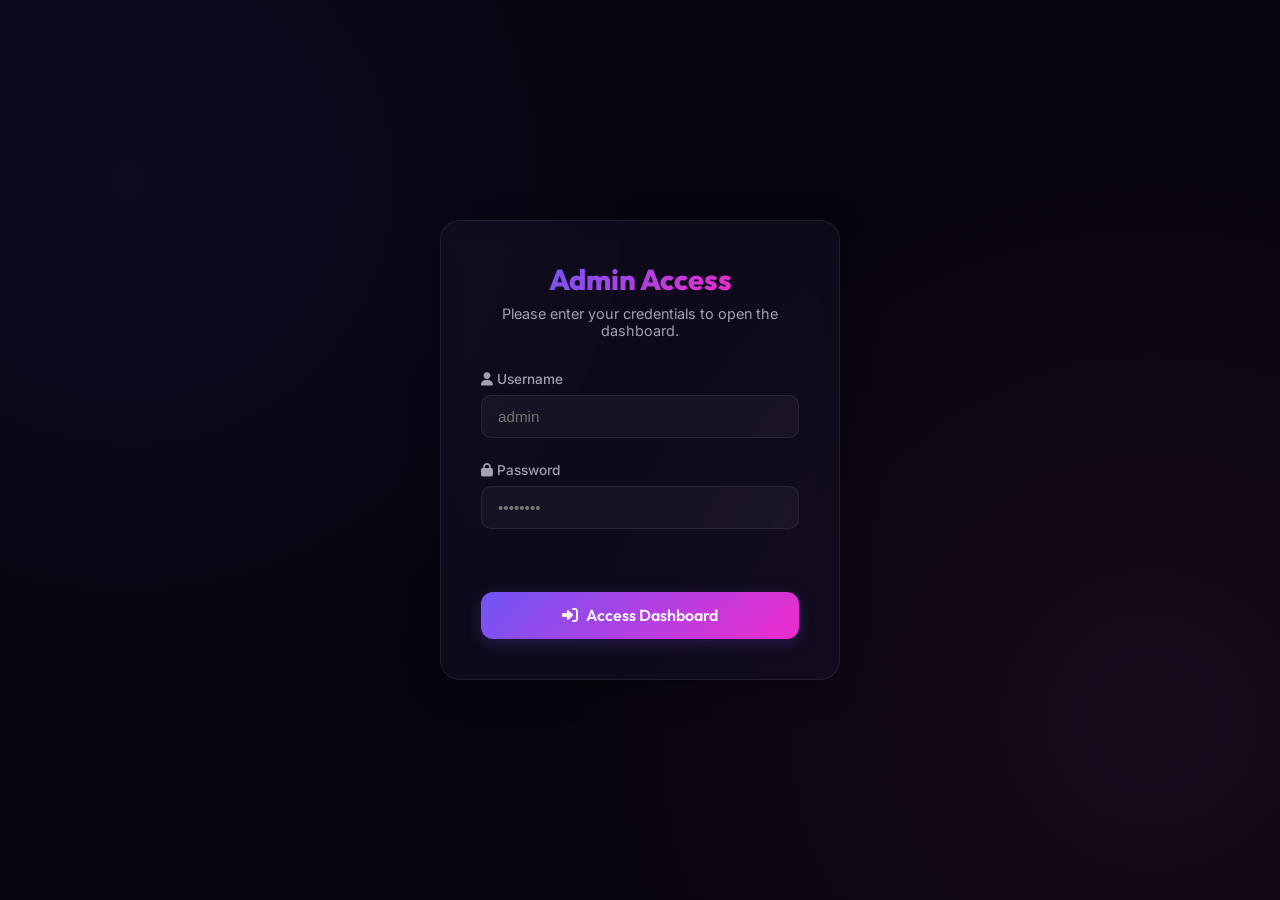
<file: admin.html>
<!DOCTYPE html>
<html lang="en" data-theme="dark">
<head>
    <meta charset="UTF-8">
    <meta name="viewport" content="width=device-width, initial-scale=1.0">
    <title>Admin Dashboard | Tech Innovation Summit 2025</title>
    <!-- Google Fonts -->
    <link rel="preconnect" href="https://fonts.googleapis.com">
    <link rel="preconnect" href="https://fonts.gstatic.com" crossorigin>
    <link href="https://fonts.googleapis.com/css2?family=Inter:wght@300;400;500;600;700;800&family=Outfit:wght@400;500;600;700;800&display=swap" rel="stylesheet">
    <!-- Font Awesome -->
    <link rel="stylesheet" href="https://cdnjs.cloudflare.com/ajax/libs/font-awesome/6.5.1/css/all.min.css">
    
    <style>
        :root {
            --bg-dark: #07040f;
            --bg-card: rgba(20, 16, 35, 0.6);
            --border-color: rgba(255, 255, 255, 0.08);
            --text-main: #f3f1f6;
            --text-muted: #a59fb1;
            --primary: hsl(250, 90%, 65%);
            --primary-gradient: linear-gradient(135deg, hsl(250, 90%, 65%), hsl(310, 85%, 55%));
            --success: hsl(150, 80%, 40%);
            --danger: hsl(350, 80%, 50%);
            --font-outfit: 'Outfit', sans-serif;
            --font-inter: 'Inter', sans-serif;
            --glass-shadow: 0 8px 32px 0 rgba(0, 0, 0, 0.3);
        }

        /* Light Theme CSS Variables */
        [data-theme="light"] {
            --bg-dark: #f8f7fa;
            --bg-card: rgba(255, 255, 255, 0.7);
            --border-color: rgba(0, 0, 0, 0.08);
            --text-main: #1c1929;
            --text-muted: #6f6b7c;
            --glass-shadow: 0 8px 32px 0 rgba(31, 38, 135, 0.08);
        }

        * {
            box-sizing: border-box;
            margin: 0;
            padding: 0;
        }

        body {
            font-family: var(--font-inter);
            background-color: var(--bg-dark);
            color: var(--text-main);
            min-height: 100vh;
            display: flex;
            overflow-x: hidden;
            background-image: 
                radial-gradient(circle at 10% 20%, rgba(120, 80, 250, 0.08) 0%, transparent 40%),
                radial-gradient(circle at 90% 80%, rgba(240, 80, 180, 0.08) 0%, transparent 45%);
            background-attachment: fixed;
        }

        /* Sidebar */
        .sidebar {
            width: 260px;
            background: rgba(10, 8, 20, 0.85);
            border-right: 1px solid var(--border-color);
            padding: 2rem 1.5rem;
            display: flex;
            flex-direction: column;
            backdrop-filter: blur(10px);
            position: fixed;
            height: 100vh;
            z-index: 100;
        }

        .logo {
            font-family: var(--font-outfit);
            font-size: 1.5rem;
            font-weight: 800;
            color: var(--text-main);
            text-decoration: none;
            display: flex;
            align-items: center;
            gap: 0.5rem;
            margin-bottom: 3rem;
        }

        .logo i {
            background: var(--primary-gradient);
            -webkit-background-clip: text;
            -webkit-text-fill-color: transparent;
        }

        .logo-accent {
            color: hsl(310, 85%, 55%);
        }

        .nav-menu {
            list-style: none;
            display: flex;
            flex-direction: column;
            gap: 0.8rem;
        }

        .nav-item {
            display: flex;
            align-items: center;
            gap: 1rem;
            padding: 0.8rem 1rem;
            border-radius: 12px;
            color: var(--text-muted);
            text-decoration: none;
            font-weight: 500;
            transition: all 0.3s ease;
            cursor: pointer;
            border: 1px solid transparent;
        }

        .nav-item:hover, .nav-item.active {
            color: var(--text-main);
            background: rgba(255, 255, 255, 0.05);
            border-color: rgba(255, 255, 255, 0.05);
        }

        .nav-item.active {
            background: rgba(120, 80, 250, 0.15);
            border-color: rgba(120, 80, 250, 0.2);
            color: var(--text-main);
        }

        .nav-item i {
            font-size: 1.1rem;
            width: 24px;
        }

        .sidebar-footer {
            margin-top: auto;
            padding-top: 2rem;
            border-top: 1px solid var(--border-color);
            display: flex;
            flex-direction: column;
            gap: 0.5rem;
        }

        .status-badge {
            display: flex;
            align-items: center;
            gap: 0.5rem;
            font-size: 0.8rem;
            font-weight: 500;
            padding: 0.4rem 0.8rem;
            border-radius: 20px;
            background: rgba(255, 255, 255, 0.04);
            border: 1px solid var(--border-color);
            width: fit-content;
        }

        .status-indicator {
            width: 8px;
            height: 8px;
            border-radius: 50%;
            display: inline-block;
        }

        .status-indicator.online {
            background: var(--success);
            box-shadow: 0 0 10px var(--success);
        }

        .status-indicator.offline {
            background: var(--danger);
            box-shadow: 0 0 10px var(--danger);
        }

        /* Main Content Area */
        .main-content {
            margin-left: 260px;
            flex: 1;
            padding: 2.5rem 3rem;
            max-width: 1400px;
        }

        header {
            display: flex;
            justify-content: space-between;
            align-items: center;
            margin-bottom: 2.5rem;
        }

        .header-title h1 {
            font-family: var(--font-outfit);
            font-size: 2rem;
            font-weight: 700;
        }

        .header-title p {
            color: var(--text-muted);
            margin-top: 0.3rem;
            font-size: 0.95rem;
        }

        .header-actions {
            display: flex;
            gap: 1rem;
        }

        .btn {
            background: var(--primary-gradient);
            border: none;
            color: var(--text-main);
            padding: 0.75rem 1.5rem;
            border-radius: 12px;
            font-weight: 600;
            font-family: var(--font-outfit);
            cursor: pointer;
            transition: all 0.3s cubic-bezier(0.4, 0, 0.2, 1);
            display: flex;
            align-items: center;
            gap: 0.5rem;
            box-shadow: 0 4px 15px rgba(120, 80, 250, 0.25);
        }

        .btn:hover {
            transform: translateY(-2px);
            box-shadow: 0 6px 20px rgba(120, 80, 250, 0.4);
        }

        .btn-outline {
            background: transparent;
            border: 1px solid var(--border-color);
            box-shadow: none;
        }

        .btn-outline:hover {
            background: rgba(255, 255, 255, 0.05);
            border-color: rgba(255, 255, 255, 0.15);
            transform: translateY(-2px);
            box-shadow: none;
        }

        /* Stat Grid */
        .stats-grid {
            display: grid;
            grid-template-columns: repeat(auto-fit, minmax(240px, 1fr));
            gap: 1.5rem;
            margin-bottom: 2.5rem;
        }

        .stat-card {
            background: var(--bg-card);
            border: 1px solid var(--border-color);
            padding: 1.8rem;
            border-radius: 18px;
            box-shadow: var(--glass-shadow);
            backdrop-filter: blur(12px);
            display: flex;
            align-items: center;
            justify-content: space-between;
            position: relative;
            overflow: hidden;
            transition: transform 0.3s ease;
        }

        .stat-card:hover {
            transform: translateY(-3px);
            border-color: rgba(255, 255, 255, 0.15);
        }

        .stat-card::before {
            content: '';
            position: absolute;
            top: 0;
            left: 0;
            width: 4px;
            height: 100%;
            background: var(--primary-gradient);
        }

        .stat-info h3 {
            font-size: 0.9rem;
            color: var(--text-muted);
            text-transform: uppercase;
            letter-spacing: 0.5px;
            font-weight: 500;
        }

        .stat-info .stat-value {
            font-size: 2.2rem;
            font-weight: 700;
            font-family: var(--font-outfit);
            margin-top: 0.5rem;
        }

        .stat-icon {
            font-size: 2.2rem;
            background: var(--primary-gradient);
            -webkit-background-clip: text;
            -webkit-text-fill-color: transparent;
            opacity: 0.8;
        }

        /* Dashboard View Container */
        .dashboard-view {
            display: none;
        }

        .dashboard-view.active {
            display: block;
            animation: fadeIn 0.4s ease;
        }

        @keyframes fadeIn {
            from { opacity: 0; transform: translateY(10px); }
            to { opacity: 1; transform: translateY(0); }
        }

        /* Grid Layout for dashboard charts & logs */
        .view-row {
            display: grid;
            grid-template-columns: 2fr 1fr;
            gap: 2rem;
            margin-bottom: 2rem;
        }

        @media (max-width: 1024px) {
            .view-row {
                grid-template-columns: 1fr;
            }
        }

        .panel-card {
            background: var(--bg-card);
            border: 1px solid var(--border-color);
            border-radius: 18px;
            padding: 1.8rem;
            box-shadow: var(--glass-shadow);
            backdrop-filter: blur(12px);
        }

        .panel-header {
            display: flex;
            justify-content: space-between;
            align-items: center;
            margin-bottom: 1.5rem;
            border-bottom: 1px solid var(--border-color);
            padding-bottom: 1rem;
        }

        .panel-header h2 {
            font-family: var(--font-outfit);
            font-size: 1.3rem;
            font-weight: 600;
        }

        /* Tables */
        .table-responsive {
            overflow-x: auto;
            width: 100%;
        }

        table {
            width: 100%;
            border-collapse: collapse;
            text-align: left;
        }

        th {
            padding: 1rem;
            color: var(--text-muted);
            font-weight: 600;
            border-bottom: 1px solid var(--border-color);
            font-size: 0.85rem;
            text-transform: uppercase;
            letter-spacing: 0.5px;
        }

        td {
            padding: 1.1rem 1rem;
            border-bottom: 1px solid rgba(255, 255, 255, 0.04);
            font-size: 0.9rem;
            vertical-align: middle;
        }

        tr:last-child td {
            border-bottom: none;
        }

        tr:hover td {
            background: rgba(255, 255, 255, 0.02);
        }

        .ticket-badge {
            font-family: monospace;
            background: rgba(120, 80, 250, 0.15);
            border: 1px solid rgba(120, 80, 250, 0.3);
            color: #d1c7f7;
            padding: 0.25rem 0.6rem;
            border-radius: 6px;
            font-size: 0.85rem;
            font-weight: 600;
        }

        .event-badge {
            background: rgba(255, 255, 255, 0.06);
            border: 1px solid var(--border-color);
            padding: 0.25rem 0.6rem;
            border-radius: 6px;
            font-size: 0.8rem;
            color: var(--text-main);
        }

        .btn-action {
            background: transparent;
            border: 1px solid var(--border-color);
            color: var(--text-muted);
            width: 34px;
            height: 34px;
            border-radius: 8px;
            display: inline-flex;
            align-items: center;
            justify-content: center;
            cursor: pointer;
            transition: all 0.2s;
        }

        .btn-action:hover {
            background: rgba(235, 87, 87, 0.1);
            color: var(--danger);
            border-color: rgba(235, 87, 87, 0.3);
        }

        /* Event breakdown breakdown list */
        .breakdown-list {
            display: flex;
            flex-direction: column;
            gap: 1.2rem;
        }

        .breakdown-item {
            display: flex;
            flex-direction: column;
            gap: 0.4rem;
        }

        .breakdown-info {
            display: flex;
            justify-content: space-between;
            font-size: 0.9rem;
        }

        .breakdown-label {
            font-weight: 500;
        }

        .breakdown-count {
            color: var(--text-muted);
            font-weight: 600;
        }

        .progress-bar-bg {
            height: 8px;
            background: rgba(255, 255, 255, 0.05);
            border-radius: 10px;
            overflow: hidden;
        }

        .progress-bar-fill {
            height: 100%;
            background: var(--primary-gradient);
            border-radius: 10px;
            width: 0%;
            transition: width 0.8s cubic-bezier(0.4, 0, 0.2, 1);
        }

        /* Search input */
        .search-container {
            position: relative;
            margin-bottom: 1.5rem;
            width: 300px;
        }

        .search-input {
            width: 100%;
            background: rgba(255, 255, 255, 0.04);
            border: 1px solid var(--border-color);
            padding: 0.7rem 1rem 0.7rem 2.5rem;
            border-radius: 12px;
            color: var(--text-main);
            font-size: 0.9rem;
            transition: all 0.3s;
        }

        .search-input:focus {
            outline: none;
            border-color: var(--primary);
            background: rgba(255, 255, 255, 0.07);
            box-shadow: 0 0 0 3px rgba(120, 80, 250, 0.15);
        }

        .search-container i {
            position: absolute;
            left: 0.9rem;
            top: 50%;
            transform: translateY(-50%);
            color: var(--text-muted);
            font-size: 0.9rem;
        }

        /* Contact logs items */
        .inquiry-card {
            border-bottom: 1px solid rgba(255, 255, 255, 0.05);
            padding: 1.5rem 0.5rem;
        }

        .inquiry-card:last-child {
            border-bottom: none;
        }

        .inquiry-meta {
            display: flex;
            justify-content: space-between;
            align-items: center;
            margin-bottom: 0.5rem;
        }

        .inquiry-author {
            font-weight: 600;
            font-size: 0.95rem;
            color: var(--text-main);
        }

        .inquiry-date {
            font-size: 0.8rem;
            color: var(--text-muted);
        }

        .inquiry-subject {
            font-weight: 500;
            color: hsl(310, 85%, 65%);
            font-size: 0.9rem;
            margin-bottom: 0.5rem;
            display: flex;
            align-items: center;
            gap: 0.5rem;
        }

        .inquiry-body {
            font-size: 0.9rem;
            color: var(--text-muted);
            line-height: 1.5;
            background: rgba(255, 255, 255, 0.02);
            padding: 0.8rem;
            border-radius: 8px;
            border-left: 3px solid var(--primary);
        }

        /* Empty state styling */
        .empty-state {
            text-align: center;
            padding: 3rem 1rem;
            color: var(--text-muted);
        }

        .empty-state i {
            font-size: 3rem;
            margin-bottom: 1rem;
            opacity: 0.5;
        }

        /* Modal styling */
        .modal-overlay {
            position: fixed;
            top: 0;
            left: 0;
            width: 100vw;
            height: 100vh;
            background: rgba(5, 3, 10, 0.8);
            backdrop-filter: blur(8px);
            z-index: 1000;
            display: flex;
            align-items: center;
            justify-content: center;
            opacity: 0;
            pointer-events: none;
            transition: all 0.3s ease;
        }

        .modal-overlay.active {
            opacity: 1;
            pointer-events: all;
        }

        .modal-card {
            background: #0f0c1b;
            border: 1px solid var(--border-color);
            border-radius: 20px;
            width: 90%;
            max-width: 450px;
            padding: 2.2rem;
            box-shadow: 0 10px 40px rgba(0,0,0,0.6);
            transform: scale(0.9);
            transition: all 0.3s cubic-bezier(0.34, 1.56, 0.64, 1);
        }

        .modal-overlay.active .modal-card {
            transform: scale(1);
        }

        .modal-title {
            font-family: var(--font-outfit);
            font-size: 1.4rem;
            font-weight: 700;
            margin-bottom: 0.8rem;
            display: flex;
            align-items: center;
            gap: 0.8rem;
        }

        .modal-title i {
            color: var(--danger);
        }

        .modal-body {
            color: var(--text-muted);
            font-size: 0.95rem;
            line-height: 1.5;
            margin-bottom: 1.8rem;
        }

        .modal-actions {
            display: flex;
            justify-content: flex-end;
            gap: 1rem;
        }

        .btn-danger {
            background: var(--danger);
            box-shadow: 0 4px 15px rgba(235, 87, 87, 0.25);
        }

        .btn-danger:hover {
            box-shadow: 0 6px 20px rgba(235, 87, 87, 0.4);
        }

        /* LOGIN PORTAL STYLES */
        .login-wrapper {
            display: flex;
            align-items: center;
            justify-content: center;
            width: 100%;
            min-height: 100vh;
            padding: 2rem;
            position: relative;
            z-index: 10;
        }

        .login-card {
            background: var(--bg-card);
            border: 1px solid var(--border-color);
            border-radius: 20px;
            width: 100%;
            max-width: 400px;
            padding: 2.5rem;
            box-shadow: var(--glass-shadow);
            backdrop-filter: blur(12px);
            text-align: center;
            animation: fadeIn 0.5s ease;
        }

        .login-group {
            text-align: left;
            margin-bottom: 1.5rem;
        }

        .login-group label {
            display: block;
            font-size: 0.85rem;
            color: var(--text-muted);
            margin-bottom: 0.5rem;
            font-weight: 500;
        }

        .login-input {
            width: 100%;
            background: rgba(255, 255, 255, 0.04);
            border: 1px solid var(--border-color);
            padding: 0.75rem 1rem;
            border-radius: 10px;
            color: var(--text-main);
            font-size: 0.95rem;
            transition: all 0.3s;
        }

        .login-input:focus {
            outline: none;
            border-color: var(--primary);
            background: rgba(255, 255, 255, 0.07);
            box-shadow: 0 0 0 3px rgba(120, 80, 250, 0.15);
        }

        .login-error {
            color: var(--danger);
            font-size: 0.85rem;
            text-align: left;
            margin-bottom: 1.2rem;
            min-height: 1.2rem;
            display: flex;
            align-items: center;
            gap: 0.4rem;
        }

        /* LIGHT THEME OVERRIDES */
        [data-theme="light"] body {
            background-image: 
                radial-gradient(circle at 10% 20%, rgba(120, 80, 250, 0.04) 0%, transparent 40%),
                radial-gradient(circle at 90% 80%, rgba(240, 80, 180, 0.04) 0%, transparent 45%);
        }

        [data-theme="light"] .sidebar {
            background: rgba(255, 255, 255, 0.85);
            border-right: 1px solid var(--border-color);
        }

        [data-theme="light"] .nav-item:hover {
            background: rgba(0, 0, 0, 0.03);
            color: var(--text-main);
        }

        [data-theme="light"] .nav-item.active {
            background: rgba(120, 80, 250, 0.1);
            color: var(--primary);
        }

        [data-theme="light"] .search-input,
        [data-theme="light"] .login-input {
            background: rgba(0, 0, 0, 0.03);
            color: #1c1929;
        }

        [data-theme="light"] .search-input:focus,
        [data-theme="light"] .login-input:focus {
            background: rgba(0, 0, 0, 0.01);
        }

        [data-theme="light"] tr:hover td {
            background: rgba(0, 0, 0, 0.015);
        }

        [data-theme="light"] .inquiry-body {
            background: rgba(0, 0, 0, 0.015);
        }

        [data-theme="light"] .status-badge {
            background: rgba(0, 0, 0, 0.02);
        }
    </style>
</head>
<body>

    <!-- LOGIN CONTAINER -->
    <div id="loginWrapper" class="login-wrapper">
        <div class="login-card">
            <h2 style="font-family: var(--font-outfit); font-size: 1.8rem; margin-bottom: 0.5rem;">
                <span style="background: var(--primary-gradient); -webkit-background-clip: text; -webkit-text-fill-color: transparent; font-weight: 800;">Admin Access</span>
            </h2>
            <p style="color: var(--text-muted); font-size: 0.9rem; margin-bottom: 2rem;">Please enter your credentials to open the dashboard.</p>
            
            <form id="loginForm">
                <div class="login-group">
                    <label for="loginUsername"><i class="fas fa-user"></i> Username</label>
                    <input type="text" id="loginUsername" class="login-input" required placeholder="admin">
                </div>
                <div class="login-group">
                    <label for="loginPassword"><i class="fas fa-lock"></i> Password</label>
                    <input type="password" id="loginPassword" class="login-input" required placeholder="••••••••">
                </div>
                
                <div id="loginError" class="login-error"></div>
                
                <button type="submit" class="btn" style="width: 100%; justify-content: center; padding: 0.85rem; font-size: 1rem;">
                    <i class="fas fa-sign-in-alt"></i> Access Dashboard
                </button>
            </form>
        </div>
    </div>

    <!-- MAIN DASHBOARD CONTENT (Hidden until logged in) -->
    <div id="dashboardWrapper" style="display: none; width: 100%;">
        <!-- SIDEBAR -->
        <aside class="sidebar">
        <a href="index.html" class="logo">
            <i class="fas fa-bolt"></i>
            <span>TIS<span class="logo-accent">2025</span></span>
        </a>

        <ul class="nav-menu">
            <li>
                <a class="nav-item active" data-view="overview">
                    <i class="fas fa-chart-line"></i> Overview
                </a>
            </li>
            <li>
                <a class="nav-item" data-view="registrations">
                    <i class="fas fa-user-friends"></i> Registrations
                </a>
            </li>
            <li>
                <a class="nav-item" data-view="inquiries">
                    <i class="fas fa-envelope-open-text"></i> Inquiries
                </a>
            </li>
            <li>
                <a class="nav-item" id="logoutBtn" style="color: var(--danger); margin-top: 1rem; border-top: 1px solid rgba(255,255,255,0.05); border-radius: 0; padding-top: 1.5rem;">
                    <i class="fas fa-sign-out-alt"></i> Logout
                </a>
            </li>
        </ul>

        <div class="sidebar-footer">
            <div class="status-badge">
                <span class="status-indicator online" id="connIndicator"></span>
                <span id="connStatus">Server Online</span>
            </div>
            <div class="status-badge" style="font-size: 0.75rem; border-color: rgba(120,80,250,0.2);">
                <i class="fas fa-database" style="width:14px; color:var(--primary);"></i>
                <span id="dbType">Checking DB...</span>
            </div>
        </div>
    </aside>

    <!-- MAIN CONTENT -->
    <main class="main-content">
        <header>
            <div class="header-title">
                <h1 id="viewTitle">Dashboard Overview</h1>
                <p id="viewSubtitle">Real-time statistics and analytics for Tech Innovation Summit 2025.</p>
            </div>
            <div class="header-actions">
                <button class="btn btn-outline" id="refreshBtn">
                    <i class="fas fa-sync-alt"></i> Refresh Data
                </button>
            </div>
        </header>

        <!-- STATS GRID -->
        <section class="stats-grid">
            <div class="stat-card">
                <div class="stat-info">
                    <h3>Total Attendees</h3>
                    <div class="stat-value" id="statTotalReg">0</div>
                </div>
                <div class="stat-icon"><i class="fas fa-users"></i></div>
            </div>
            <div class="stat-card">
                <div class="stat-info">
                    <h3>Inquiries Inbox</h3>
                    <div class="stat-value" id="statTotalContacts">0</div>
                </div>
                <div class="stat-icon"><i class="fas fa-envelope-open-text"></i></div>
            </div>
            <div class="stat-card">
                <div class="stat-info">
                    <h3>Registered Events</h3>
                    <div class="stat-value" id="statUniqueEvents">0</div>
                </div>
                <div class="stat-icon"><i class="fas fa-calendar-alt"></i></div>
            </div>
        </section>

        <!-- ==================== TAB 1: OVERVIEW ==================== -->
        <div class="dashboard-view active" id="view-overview">
            <div class="view-row">
                <!-- Recent Registrations Preview -->
                <div class="panel-card">
                    <div class="panel-header">
                        <h2>Recent Registrations</h2>
                        <button class="btn btn-outline" style="padding: 0.4rem 0.8rem; font-size: 0.8rem; border-radius: 8px;" onclick="switchTab('registrations')">
                            View All <i class="fas fa-arrow-right"></i>
                        </button>
                    </div>
                    <div class="table-responsive">
                        <table>
                            <thead>
                                <tr>
                                    <th>Attendee</th>
                                    <th>Event Selected</th>
                                    <th>Ticket Code</th>
                                    <th>Date</th>
                                </tr>
                            </thead>
                            <tbody id="recentRegTable">
                                <!-- Populated dynamically -->
                            </tbody>
                        </table>
                    </div>
                </div>

                <!-- Event Breakdown Visual List -->
                <div class="panel-card">
                    <div class="panel-header">
                        <h2>Event Breakdown</h2>
                    </div>
                    <div class="breakdown-list" id="eventBreakdownContainer">
                        <!-- Populated dynamically -->
                    </div>
                </div>
            </div>
        </div>

        <!-- ==================== TAB 2: REGISTRATIONS ==================== -->
        <div class="dashboard-view" id="view-registrations">
            <div class="panel-card">
                <div class="panel-header" style="flex-wrap: wrap; gap: 1rem;">
                    <h2>All Registrations</h2>
                    <div class="search-container">
                        <i class="fas fa-search"></i>
                        <input type="text" class="search-input" id="regSearchInput" placeholder="Search by name, email, ticket...">
                    </div>
                </div>
                <div class="table-responsive">
                    <table>
                        <thead>
                            <tr>
                                <th>Name</th>
                                <th>Email</th>
                                <th>Phone</th>
                                <th>Organization</th>
                                <th>Event Type</th>
                                <th>Ticket</th>
                                <th>Registered At</th>
                                <th style="text-align: center;">Action</th>
                            </tr>
                        </thead>
                        <tbody id="allRegTable">
                            <!-- Populated dynamically -->
                        </tbody>
                    </table>
                </div>
            </div>
        </div>

        <!-- ==================== TAB 3: INQUIRIES ==================== -->
        <div class="dashboard-view" id="view-inquiries">
            <div class="panel-card" style="max-width: 900px;">
                <div class="panel-header">
                    <h2>Messages Inbox</h2>
                </div>
                <div id="inquiriesContainer">
                    <!-- Populated dynamically -->
                </div>
            </div>
        </div>

    </main>

    <!-- CANCELLATION CONFIRMATION MODAL -->
    <div class="modal-overlay" id="confirmModal">
        <div class="modal-card">
            <div class="modal-title">
                <i class="fas fa-exclamation-triangle"></i> Cancel Registration
            </div>
            <div class="modal-body">
                Are you sure you want to cancel and delete this event registration? This action is permanent and cannot be undone.
            </div>
            <div class="modal-actions">
                <button class="btn btn-outline" id="modalCancelBtn" style="padding: 0.6rem 1.2rem;">Keep Registration</button>
                <button class="btn btn-danger" id="modalConfirmBtn" style="padding: 0.6rem 1.2rem;">Cancel Registration</button>
            </div>
        </div>
    </div>
    </div> <!-- END dashboardWrapper -->

    <!-- MAIN BACKEND CLIENT LOGIC -->
    <script>
        // Apply theme immediately on script load to prevent flicker
        document.documentElement.setAttribute('data-theme', localStorage.getItem('tis-theme') || 'dark');

        const API_BASE = 'http://localhost:5000/api';
        let registrationsList = [];
        let statsObject = {};
        let inquiriesList = [];
        let targetDeleteId = null;

        // View configuration mapping
        const viewConfigs = {
            overview: {
                title: 'Dashboard Overview',
                subtitle: 'Real-time statistics and analytics for Tech Innovation Summit 2025.'
            },
            registrations: {
                title: 'Manage Registrations',
                subtitle: 'View, filter, and cancel attendee registrations.'
            },
            inquiries: {
                title: 'Contact Inquiries',
                subtitle: 'Inbox for guest questions, support requests, and feedback.'
            }
        };

        const eventNames = {
            'full-day': 'Full Day Pass',
            'ai-workshop': 'AI & LLM Workshop',
            'cybersecurity-ctf': 'Cybersecurity CTF',
            'startup-pitch': 'Startup Pitch Competition',
            'networking-only': 'Networking & After-Party'
        };

        // Navigation switching
        document.querySelectorAll('.nav-item').forEach(item => {
            item.addEventListener('click', (e) => {
                const view = item.getAttribute('data-view');
                switchTab(view);
            });
        });

        function switchTab(view) {
            // Update active states in sidebar
            document.querySelectorAll('.nav-item').forEach(nav => {
                nav.classList.toggle('active', nav.getAttribute('data-view') === view);
            });

            // Update visible views
            document.querySelectorAll('.dashboard-view').forEach(panel => {
                panel.classList.toggle('active', panel.id === `view-${view}`);
            });

            // Update title strings
            const config = viewConfigs[view] || viewConfigs.overview;
            document.getElementById('viewTitle').textContent = config.title;
            document.getElementById('viewSubtitle').textContent = config.subtitle;
        }

        // Fetch all statistics and populate dashboard
        async function fetchDashboardStats() {
            try {
                const response = await fetch(`${API_BASE}/admin/stats`);
                if (!response.ok) throw new Error('API server status check failed');
                
                statsObject = await response.json();
                
                // Set stat values
                document.getElementById('statTotalReg').textContent = statsObject.total_registrations || 0;
                document.getElementById('statTotalContacts').textContent = statsObject.total_contacts || 0;
                
                // Count unique event categories with registrations
                const uniqueEventsCount = Object.keys(statsObject.event_breakdown || {}).length;
                document.getElementById('statUniqueEvents').textContent = uniqueEventsCount;

                // Set server connection status badge
                updateServerStatus(true);
                
                // Render event breakdown visualization
                renderEventBreakdown(statsObject.event_breakdown, statsObject.total_registrations);
            } catch (err) {
                console.error('Error fetching dashboard stats:', err);
                updateServerStatus(false);
            }
        }

        function updateServerStatus(isOnline) {
            const indicator = document.getElementById('connIndicator');
            const label = document.getElementById('connStatus');
            const dbType = document.getElementById('dbType');

            if (isOnline) {
                indicator.className = 'status-indicator online';
                label.textContent = 'Server Online';
                
                // Fetch status endpoint to get db type
                fetch(`${API_BASE}/status`)
                    .then(res => res.json())
                    .then(statusData => {
                        dbType.textContent = statusData.database || 'MySQL';
                    })
                    .catch(() => {
                        dbType.textContent = 'MySQL / SQLite';
                    });
            } else {
                indicator.className = 'status-indicator offline';
                label.textContent = 'Server Offline';
                dbType.textContent = 'Disconnected';
            }
        }

        // Render event breakdown progress list
        function renderEventBreakdown(breakdown = {}, total = 0) {
            const container = document.getElementById('eventBreakdownContainer');
            container.innerHTML = '';
            
            if (!breakdown || Object.keys(breakdown).length === 0) {
                container.innerHTML = `
                    <div class="empty-state" style="padding: 1rem 0;">
                        <p style="font-size:0.9rem;">No data registered yet.</p>
                    </div>`;
                return;
            }

            Object.entries(breakdown).forEach(([key, count]) => {
                const label = eventNames[key] || key;
                const percentage = total > 0 ? Math.round((count / total) * 100) : 0;
                
                const item = document.createElement('div');
                item.className = 'breakdown-item';
                item.innerHTML = `
                    <div class="breakdown-info">
                        <span class="breakdown-label">${label}</span>
                        <span class="breakdown-count">${count} (${percentage}%)</span>
                    </div>
                    <div class="progress-bar-bg">
                        <div class="progress-bar-fill" style="width: ${percentage}%"></div>
                    </div>
                `;
                container.appendChild(item);
            });
        }

        // Fetch and render all registrations list
        async function fetchRegistrations() {
            try {
                const response = await fetch(`${API_BASE}/admin/registrations`);
                if (!response.ok) throw new Error('API server status check failed');
                
                registrationsList = await response.json();
                
                renderRegistrations(registrationsList);
                renderRecentRegistrations(registrationsList.slice(0, 5)); // show max 5 on overview dashboard
            } catch (err) {
                console.error('Error fetching registrations:', err);
            }
        }

        function formatDateTime(isoString) {
            if (!isoString) return 'N/A';
            const date = new Date(isoString);
            return date.toLocaleDateString('en-IN', {
                day: '2-digit',
                month: 'short',
                hour: '2-digit',
                minute: '2-digit'
            });
        }

        // Render registrations into tables
        function renderRegistrations(list) {
            const allTable = document.getElementById('allRegTable');
            allTable.innerHTML = '';

            if (list.length === 0) {
                allTable.innerHTML = `
                    <tr>
                        <td colspan="8">
                            <div class="empty-state">
                                <i class="fas fa-user-slash"></i>
                                <p>No attendee registrations found.</p>
                            </div>
                        </td>
                    </tr>`;
                return;
            }

            list.forEach(reg => {
                const tr = document.createElement('tr');
                tr.innerHTML = `
                    <td style="font-weight: 600;">${escapeHtml(reg.name)}</td>
                    <td>${escapeHtml(reg.email)}</td>
                    <td>${escapeHtml(reg.phone)}</td>
                    <td>${escapeHtml(reg.organization || '—')}</td>
                    <td><span class="event-badge">${escapeHtml(eventNames[reg.event_type] || reg.event_type)}</span></td>
                    <td><span class="ticket-badge">${escapeHtml(reg.ticket_number)}</span></td>
                    <td style="color: var(--text-muted); font-size: 0.85rem;">${formatDateTime(reg.created_at)}</td>
                    <td style="text-align: center;">
                        <button class="btn-action" title="Cancel/Delete Ticket" onclick="confirmDelete(${reg.id})">
                            <i class="fas fa-trash-alt"></i>
                        </button>
                    </td>
                `;
                allTable.appendChild(tr);
            });
        }

        function renderRecentRegistrations(list) {
            const recentTable = document.getElementById('recentRegTable');
            recentTable.innerHTML = '';

            if (list.length === 0) {
                recentTable.innerHTML = `
                    <tr>
                        <td colspan="4" style="text-align: center; color: var(--text-muted); padding: 2rem;">
                            No recent registrations.
                        </td>
                    </tr>`;
                return;
            }

            list.forEach(reg => {
                const tr = document.createElement('tr');
                tr.innerHTML = `
                    <td style="font-weight: 600;">${escapeHtml(reg.name)}</td>
                    <td><span class="event-badge">${escapeHtml(eventNames[reg.event_type] || reg.event_type)}</span></td>
                    <td><span class="ticket-badge">${escapeHtml(reg.ticket_number)}</span></td>
                    <td style="color: var(--text-muted); font-size: 0.85rem;">${formatDateTime(reg.created_at)}</td>
                `;
                recentTable.appendChild(tr);
            });
        }

        // Fetch and render contact messages
        async function fetchContacts() {
            try {
                const response = await fetch(`${API_BASE}/admin/contacts`);
                if (!response.ok) throw new Error('API server status check failed');
                
                inquiriesList = await response.json();
                renderContacts(inquiriesList);
            } catch (err) {
                console.error('Error fetching contacts:', err);
            }
        }

        function renderContacts(list) {
            const container = document.getElementById('inquiriesContainer');
            container.innerHTML = '';

            if (list.length === 0) {
                container.innerHTML = `
                    <div class="empty-state">
                        <i class="fas fa-envelope-open"></i>
                        <p>No messages received yet.</p>
                    </div>`;
                return;
            }

            list.forEach(contact => {
                const card = document.createElement('div');
                card.className = 'inquiry-card';
                card.innerHTML = `
                    <div class="inquiry-meta">
                        <span class="inquiry-author">${escapeHtml(contact.name)} <span style="font-weight: 400; color: var(--text-muted); font-size: 0.85rem;">(${escapeHtml(contact.email)})</span></span>
                        <span class="inquiry-date">${formatDateTime(contact.created_at)}</span>
                    </div>
                    <div class="inquiry-subject">
                        <i class="fas fa-hashtag"></i> ${escapeHtml(contact.subject)}
                    </div>
                    <div class="inquiry-body">
                        ${escapeHtml(contact.message).replace(/\n/g, '<br>')}
                    </div>
                `;
                container.appendChild(card);
            });
        }

        // Search/Filter function for registrations table
        document.getElementById('regSearchInput').addEventListener('input', (e) => {
            const query = e.target.value.toLowerCase().trim();
            if (!query) {
                renderRegistrations(registrationsList);
                return;
            }

            const filtered = registrationsList.filter(reg => {
                const name = (reg.name || '').toLowerCase();
                const email = (reg.email || '').toLowerCase();
                const org = (reg.organization || '').toLowerCase();
                const ticket = (reg.ticket_number || '').toLowerCase();
                const eventName = (eventNames[reg.event_type] || reg.event_type || '').toLowerCase();

                return name.includes(query) || 
                       email.includes(query) || 
                       org.includes(query) || 
                       ticket.includes(query) || 
                       eventName.includes(query);
            });

            renderRegistrations(filtered);
        });

        // Trigger confirmation modal for cancellation
        function confirmDelete(id) {
            targetDeleteId = id;
            document.getElementById('confirmModal').classList.add('active');
        }

        // Confirm cancellation action
        document.getElementById('modalConfirmBtn').addEventListener('click', async () => {
            if (targetDeleteId === null) return;
            try {
                const response = await fetch(`${API_BASE}/admin/registration/${targetDeleteId}`, {
                    method: 'DELETE'
                });
                if (!response.ok) throw new Error('Failed to cancel registration');
                
                // Hide modal and clear state
                document.getElementById('confirmModal').classList.remove('active');
                targetDeleteId = null;

                // Reload data
                await reloadAllData();
            } catch (err) {
                alert('Error cancelling registration: ' + err.message);
                console.error(err);
            }
        });

        document.getElementById('modalCancelBtn').addEventListener('click', () => {
            document.getElementById('confirmModal').classList.remove('active');
            targetDeleteId = null;
        });

        // Click outside modal to close
        document.getElementById('confirmModal').addEventListener('click', (e) => {
            if (e.target === document.getElementById('confirmModal')) {
                document.getElementById('confirmModal').classList.remove('active');
                targetDeleteId = null;
            }
        });

        // Escape key to close modal
        window.addEventListener('keydown', (e) => {
            if (e.key === 'Escape') {
                document.getElementById('confirmModal').classList.remove('active');
                targetDeleteId = null;
            }
        });

        // Reload all data
        async function reloadAllData() {
            const refreshBtn = document.getElementById('refreshBtn');
            const originalHTML = refreshBtn.innerHTML;
            refreshBtn.innerHTML = '<i class="fas fa-spinner fa-spin"></i> Refreshing...';
            refreshBtn.disabled = true;

            await fetchDashboardStats();
            await fetchRegistrations();
            await fetchContacts();

            setTimeout(() => {
                refreshBtn.innerHTML = originalHTML;
                refreshBtn.disabled = false;
            }, 500);
        }

        // HTML escaping to prevent XSS
        function escapeHtml(text) {
            if (!text) return '';
            const map = {
                '&': '&amp;',
                '<': '&lt;',
                '>': '&gt;',
                '"': '&quot;',
                "'": '&#039;'
            };
            return text.replace(/[&<>"']/g, function(m) { return map[m]; });
        }

        document.getElementById('refreshBtn').addEventListener('click', reloadAllData);

        // --- AUTHENTICATION & LOGIN LOGIC ---
        const loginWrapper = document.getElementById('loginWrapper');
        const dashboardWrapper = document.getElementById('dashboardWrapper');
        const loginForm = document.getElementById('loginForm');
        const loginError = document.getElementById('loginError');

        function checkAuth() {
            const token = sessionStorage.getItem('adminToken');
            if (token === 'mock-admin-session-token') {
                loginWrapper.style.display = 'none';
                dashboardWrapper.style.display = 'block';
                reloadAllData();
            } else {
                loginWrapper.style.display = 'flex';
                dashboardWrapper.style.display = 'none';
            }
        }

        // Login Submit Handler
        loginForm.addEventListener('submit', async (e) => {
            e.preventDefault();
            loginError.innerHTML = '';
            
            const username = document.getElementById('loginUsername').value.trim();
            const password = document.getElementById('loginPassword').value.trim();
            
            const submitBtn = loginForm.querySelector('button[type="submit"]');
            const originalText = submitBtn.innerHTML;
            submitBtn.innerHTML = '<i class="fas fa-spinner fa-spin"></i> Authenticating...';
            submitBtn.disabled = true;

            try {
                const response = await fetch(`${API_BASE}/admin/login`, {
                    method: 'POST',
                    headers: {
                        'Content-Type': 'application/json'
                    },
                    body: JSON.stringify({ username, password })
                });

                const data = await response.json();
                if (!response.ok) {
                    throw new Error(data.error || 'Invalid username or password');
                }

                // Save session token
                sessionStorage.setItem('adminToken', data.token);
                
                // Toggle display and fetch dashboard data
                checkAuth();
                
                // Reset form
                loginForm.reset();
            } catch (err) {
                console.error(err);
                loginError.innerHTML = `<i class="fas fa-times-circle"></i> ${err.message}`;
            } finally {
                submitBtn.innerHTML = originalText;
                submitBtn.disabled = false;
            }
        });

        // Logout Handler
        document.getElementById('logoutBtn').addEventListener('click', (e) => {
            e.preventDefault();
            sessionStorage.removeItem('adminToken');
            window.location.reload();
        });

        // Load initially with auth check
        window.addEventListener('DOMContentLoaded', checkAuth);
    </script>
</body>
</html>
</file>
